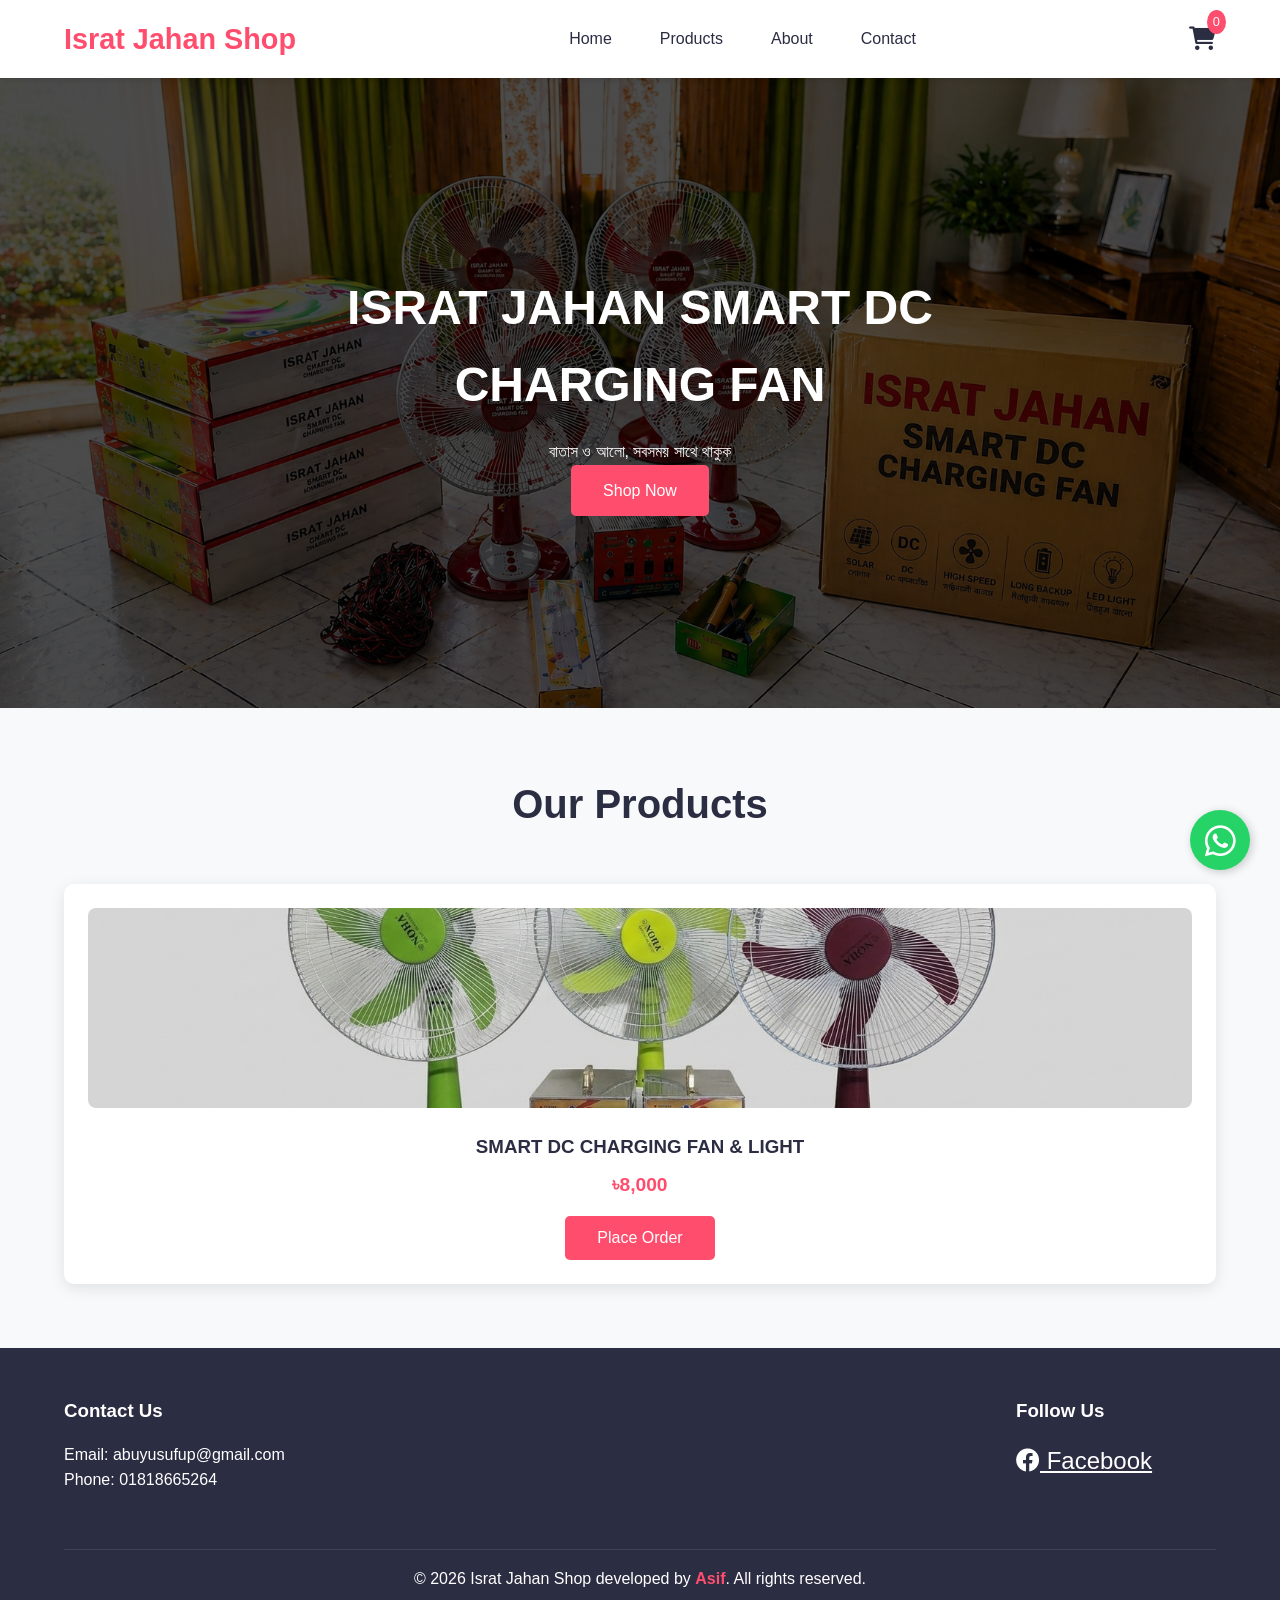
<file: index.html>
<!DOCTYPE html>
<html lang="en">
<head>
    <meta charset="UTF-8">
    <meta name="viewport" content="width=device-width, initial-scale=1.0">
    <title>Israt Jahan Shop - Premium Products</title>
    <link rel="stylesheet" href="style.css">
    <link rel="stylesheet" href="https://cdnjs.cloudflare.com/ajax/libs/font-awesome/6.0.0/css/all.min.css">
</head>
<body>
    <header>
        <nav>
            <div class="logo">
                <h1>Israt Jahan Shop</h1>
            </div>
            <ul class="nav-links" id="nav-links">
                <li><a href="index.html">Home</a></li>
                <li><a href="#products">Products</a></li>
                <li><a href="about.html">About</a></li>
                <li><a href="#contact">Contact</a></li>
            </ul>
            <div class="nav-extra">
                <div class="cart-icon" id="cart-icon">
                    <i class="fas fa-shopping-cart"></i>
                    <span id="cart-count">0</span>
                </div>
                <div class="menu-toggle" id="menu-toggle">
                    <i class="fas fa-bars"></i>
                </div>
            </div>
        </nav>
    </header>

    <main>
        <section class="hero">
            <div class="hero-content">
                <h2>ISRAT JAHAN SMART DC CHARGING FAN</h2>
                <p>বাতাস ও আলো, সবসময় সাথে থাকুক</p>
                <a href="#products" class="btn">Shop Now</a>
            </div>
        </section>

        <section id="products" class="products-section">
            <h2>Our Products</h2>
            <div class="product-grid" id="product-grid">
                <!-- Products will be dynamically loaded here -->
            </div>
        </section>
    </main>

    <div id="cart-modal" class="modal">
        <div class="modal-content">
            <span class="close-button">&times;</span>
            <h2>Your Shopping Cart</h2>
            <div id="cart-items">
                <!-- Cart items will be listed here -->
            </div>
            <div class="cart-total">
                Total: ৳<span id="cart-total-price">0</span>
            </div>
            
            <form id="checkout-form" class="checkout-form">
                <h3>Customer Details</h3>
                <div class="form-group">
                    <input type="text" id="cust-name" placeholder="Full Name" required>
                </div>
                <div class="form-group">
                    <input type="text" id="cust-phone" placeholder="Phone Number" required>
                </div>
                <div class="form-group location-group">
                    <textarea id="cust-address" placeholder="Delivery Address" required></textarea>
                    <button type="button" id="locate-me-btn" class="locate-btn" title="Auto-locate my position">
                        <i class="fas fa-map-marker-alt"></i> Locate Me
                    </button>
                </div>
                <p id="location-status" class="location-status"></p>
                <button type="submit" id="checkout-btn" class="btn">Place Order</button>
            </form>
        </div>
    </div>

    <div id="product-modal" class="modal">
        <div class="modal-content product-detail-content">
            <span class="close-product-modal close-button">&times;</span>
            <div id="product-detail-body">
                <!-- Product details will be loaded here -->
            </div>
        </div>
    </div>

    <footer id="contact">
        <div class="footer-content">
            <div class="footer-section">
                <h3>Contact Us</h3>
                <p>Email: abuyusufup@gmail.com</p>
                <p>Phone: +880 1818 665264</p>
            </div>
            <div class="footer-section">
                <h3>Follow Us</h3>
                <div class="social-links">
                    <a href="https://www.facebook.com/abuyusufshapon" target="_blank"><i class="fab fa-facebook"></i> Facebook</a>
                </div>
            </div>
        </div>
        <div class="footer-bottom">
            <p>&copy; 2026 Israt Jahan Shop developed by <a href="https://www.facebook.com/nishad.hossain.1004" target="_blank" class="dev-link">Asif</a>. All rights reserved.</p>
            <button onclick="resetData()" class="reset-link-btn"><i class="fas fa-sync"></i> Reset Browser Memory</button>
        </div>
    </footer>

    <a href="https://wa.me/8801818665264" class="whatsapp-bubble" target="_blank">
        <i class="fab fa-whatsapp"></i>
    </a>

    <script src="data.js"></script>
    <script src="script.js"></script>
</body>
</html>
</file>
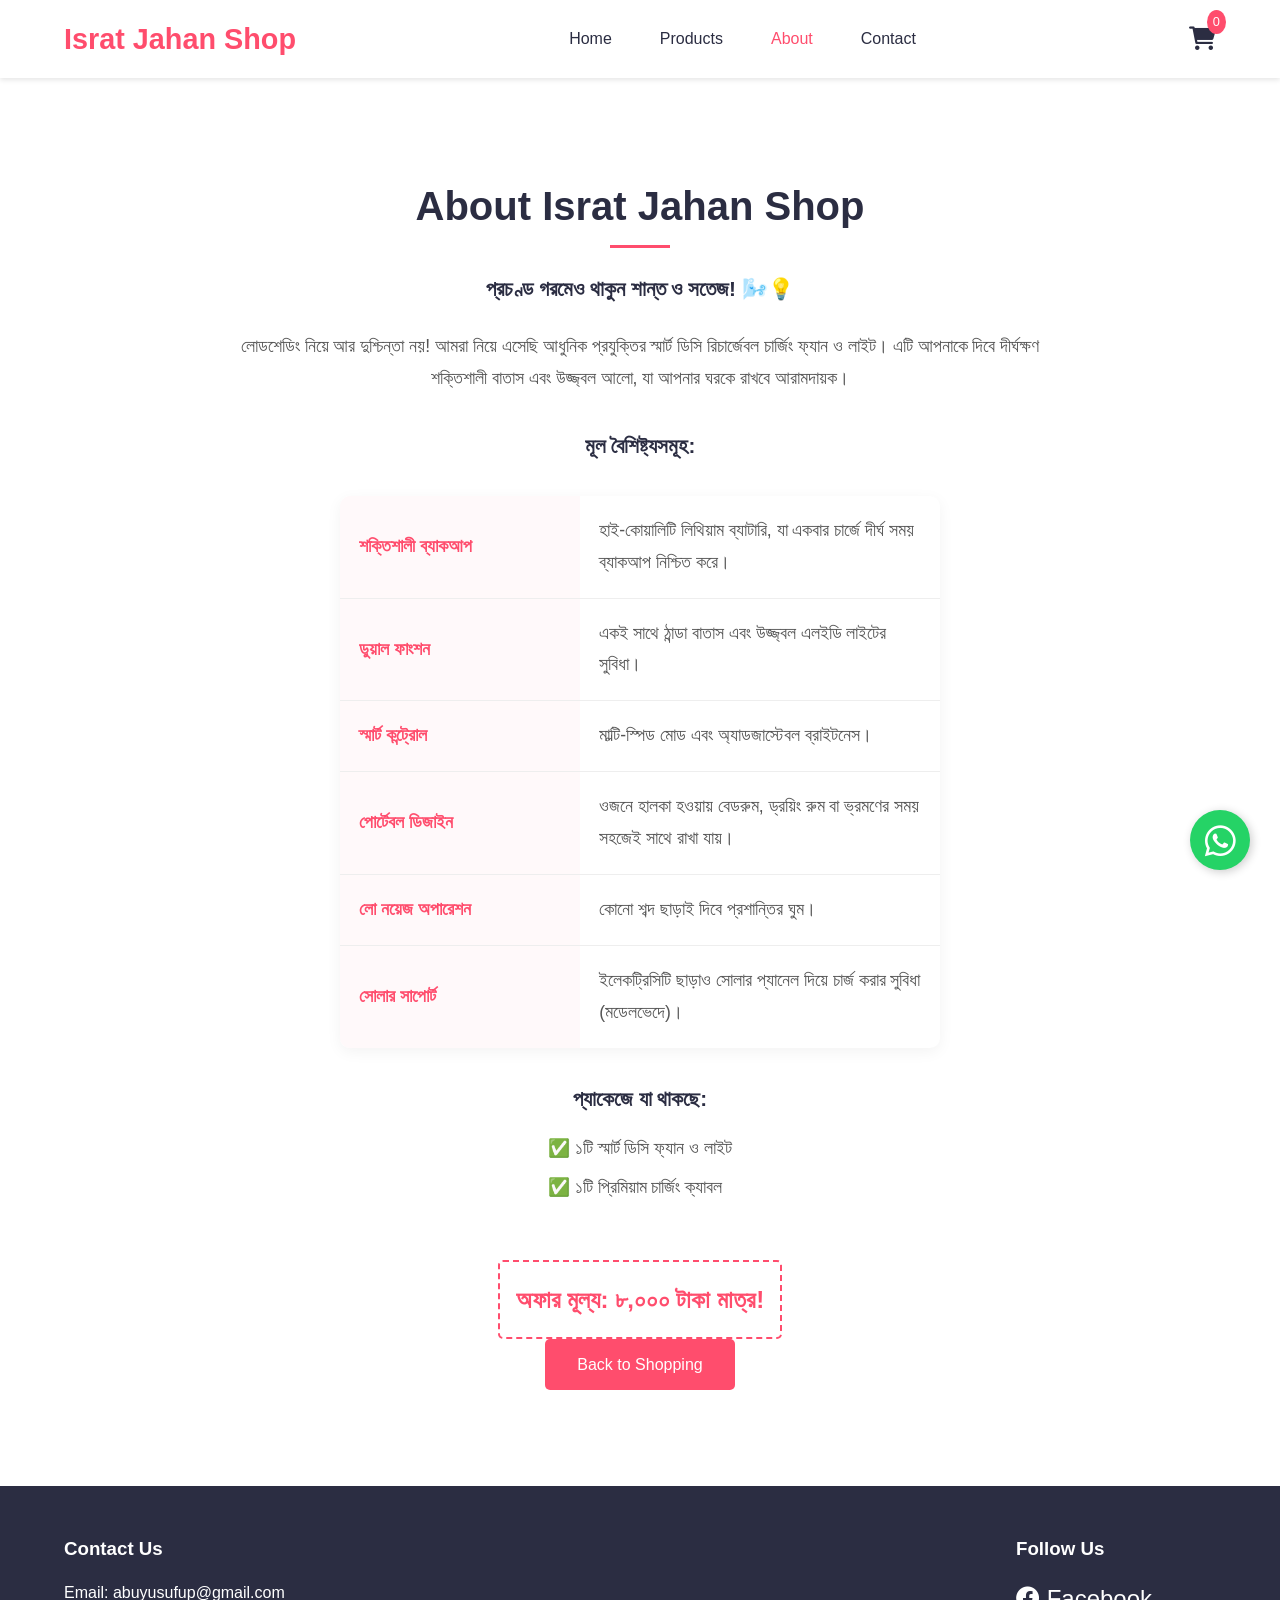
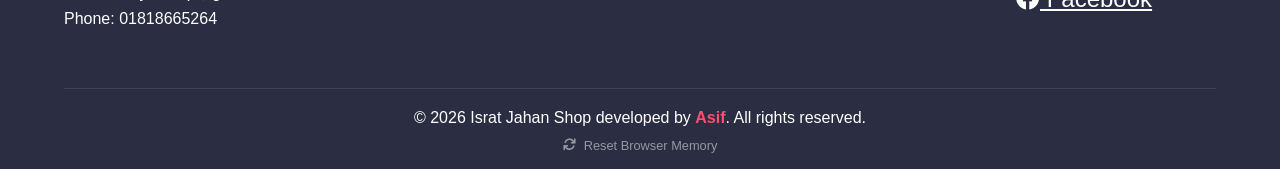
<file: about.html>
<!DOCTYPE html>
<html lang="en">
<head>
    <meta charset="UTF-8">
    <meta name="viewport" content="width=device-width, initial-scale=1.0">
    <title>About Us - Israt Jahan Shop</title>
    <link rel="stylesheet" href="style.css">
    <link rel="stylesheet" href="https://cdnjs.cloudflare.com/ajax/libs/font-awesome/6.0.0/css/all.min.css">
</head>
<body>
    <header>
        <nav>
            <div class="logo">
                <h1>Israt Jahan Shop</h1>
            </div>
            <ul class="nav-links" id="nav-links">
                <li><a href="index.html">Home</a></li>
                <li><a href="index.html#products">Products</a></li>
                <li><a href="about.html" class="active">About</a></li>
                <li><a href="#contact">Contact</a></li>
            </ul>
            <div class="nav-extra">
                <div class="cart-icon" id="cart-icon">
                    <i class="fas fa-shopping-cart"></i>
                    <span id="cart-count">0</span>
                </div>
                <div class="menu-toggle" id="menu-toggle">
                    <i class="fas fa-bars"></i>
                </div>
            </div>
        </nav>
    </header>

    <main>
        <section class="about-page">
            <div class="about-content">
                <h2>About Israt Jahan Shop</h2>
                <div class="about-text">
                    <p>Loading about information...</p>
                </div>
                <a href="index.html#products" class="btn">Back to Shopping</a>
            </div>
        </section>
    </main>

    <div id="cart-modal" class="modal">
        <div class="modal-content">
            <span class="close-button">&times;</span>
            <h2>Your Shopping Cart</h2>
            <div id="cart-items">
                <!-- Cart items will be listed here -->
            </div>
            <div class="cart-total">
                Total: ৳<span id="cart-total-price">0</span>
            </div>
            
            <form id="checkout-form" class="checkout-form">
                <h3>Customer Details</h3>
                <div class="form-group">
                    <input type="text" id="cust-name" placeholder="Full Name" required>
                </div>
                <div class="form-group">
                    <input type="text" id="cust-phone" placeholder="Phone Number" required>
                </div>
                <div class="form-group location-group">
                    <textarea id="cust-address" placeholder="Delivery Address" required></textarea>
                    <button type="button" id="locate-me-btn" class="locate-btn" title="Auto-locate my position">
                        <i class="fas fa-map-marker-alt"></i> Locate Me
                    </button>
                </div>
                <p id="location-status" class="location-status"></p>
                <button type="submit" id="checkout-btn" class="btn">Place Order</button>
            </form>
        </div>
    </div>

    <div id="product-modal" class="modal">
        <div class="modal-content product-detail-content">
            <span class="close-product-modal close-button">&times;</span>
            <div id="product-detail-body">
                <!-- Product details will be loaded here -->
            </div>
        </div>
    </div>

    <footer id="contact">
        <div class="footer-content">
            <div class="footer-section">
                <h3>Contact Us</h3>
                <p>Email: abuyusufup@gmail.com</p>
                <p>Phone: +880 1818 665264</p>
            </div>
            <div class="footer-section">
                <h3>Follow Us</h3>
                <div class="social-links">
                    <a href="https://www.facebook.com/abuyusufshapon" target="_blank"><i class="fab fa-facebook"></i> Facebook</a>
                </div>
            </div>
        </div>
        <div class="footer-bottom">
            <p>&copy; 2026 Israt Jahan Shop developed by <a href="https://www.facebook.com/nishad.hossain.1004" target="_blank" class="dev-link">Asif</a>. All rights reserved.</p>
            <button onclick="resetData()" class="reset-link-btn"><i class="fas fa-sync"></i> Reset Browser Memory</button>
        </div>
    </footer>

    <a href="https://wa.me/8801818665264" class="whatsapp-bubble" target="_blank">
        <i class="fab fa-whatsapp"></i>
    </a>

    <script src="data.js"></script>
    <script src="script.js"></script>
</body>
</html>
</file>
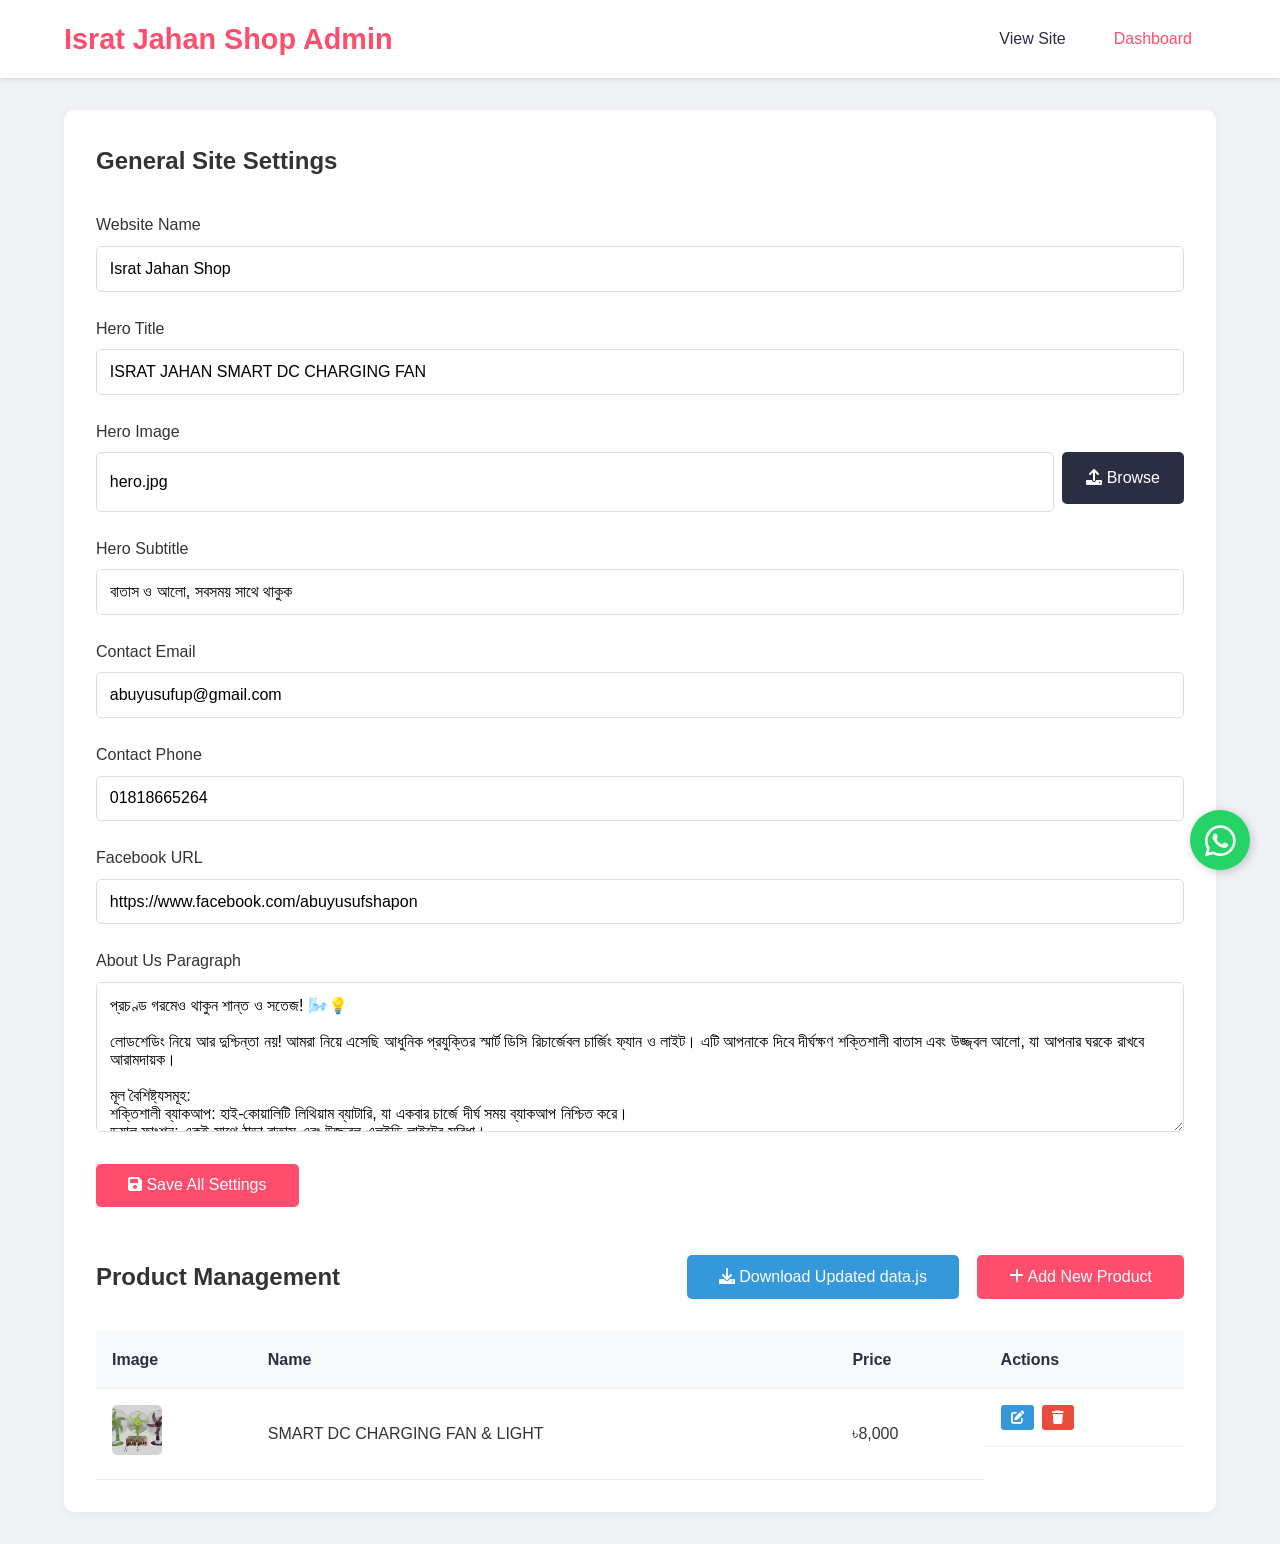
<file: admin.html>
<!DOCTYPE html>
<html lang="en">
<head>
    <meta charset="UTF-8">
    <meta name="viewport" content="width=device-width, initial-scale=1.0">
    <title>Admin Dashboard - Israt Jahan Shop</title>
    <link rel="stylesheet" href="style.css">
    <link rel="stylesheet" href="https://cdnjs.cloudflare.com/ajax/libs/font-awesome/6.0.0/css/all.min.css">
</head>
<body class="admin-body">
    <header>
        <nav>
            <div class="logo">
                <h1>Developer Asif Admin</h1>
            </div>
            <ul class="nav-links">
                <li><a href="index.html">View Site</a></li>
                <li><a href="admin.html" class="active">Dashboard</a></li>
            </ul>
        </nav>
    </header>

    <main class="admin-main">
        <section class="admin-container">
            <div class="admin-header">
                <h2>General Site Settings</h2>
            </div>

            <div class="admin-content settings-grid">
                <form id="site-settings-form" class="admin-form settings-form">
                    <div class="form-group">
                        <label for="set-site-name">Website Name</label>
                        <input type="text" id="set-site-name" required>
                    </div>
                    <div class="form-group">
                        <label for="set-hero-title">Hero Title</label>
                        <input type="text" id="set-hero-title" required>
                    </div>
                    <div class="form-group">
                        <label>Hero Image</label>
                        <div class="upload-container">
                            <input type="text" id="set-hero-img-url" placeholder="Image URL or filename" required>
                            <label for="hero-file-input" class="upload-btn">
                                <i class="fas fa-upload"></i> Browse
                            </label>
                            <input type="file" id="hero-file-input" accept="image/*" style="display: none;">
                        </div>
                    </div>
                    <div class="form-group">
                        <label for="set-hero-sub">Hero Subtitle</label>
                        <input type="text" id="set-hero-sub" required>
                    </div>
                    <div class="form-group">
                        <label for="set-email">Contact Email</label>
                        <input type="email" id="set-email" required>
                    </div>
                    <div class="form-group">
                        <label for="set-phone">Contact Phone</label>
                        <input type="text" id="set-phone" required>
                    </div>
                    <div class="form-group">
                        <label for="set-fb">Facebook URL</label>
                        <input type="url" id="set-fb" required>
                    </div>
                    <div class="form-group">
                        <label for="set-about">About Us Paragraph</label>
                        <textarea id="set-about" required style="height: 150px;"></textarea>
                    </div>
                    <button type="submit" class="btn"><i class="fas fa-save"></i> Save All Settings</button>
                </form>
            </div>

            <div class="admin-header" style="margin-top: 3rem;">
                <h2>Product Management</h2>
                <div class="admin-actions">
                    <button id="download-data-btn" class="btn" style="background-color: #3498db; margin-right: 10px;">
                        <i class="fas fa-download"></i> Download Updated data.js
                    </button>
                    <button id="add-product-btn" class="btn"><i class="fas fa-plus"></i> Add New Product</button>
                </div>
            </div>

            <div class="admin-content">
                <table class="admin-table">
                    <thead>
                        <tr>
                            <th>Image</th>
                            <th>Name</th>
                            <th>Price</th>
                            <th>Actions</th>
                        </tr>
                    </thead>
                    <tbody id="admin-product-list">
                        <!-- Products will be listed here -->
                    </tbody>
                </table>
            </div>
        </section>
    </main>

    <!-- Product Form Modal -->
    <div id="product-form-modal" class="modal">
        <div class="modal-content">
            <span class="close-button" id="close-form-modal">&times;</span>
            <h2 id="form-title">Add New Product</h2>
            <form id="product-form" class="admin-form">
                <input type="hidden" id="product-id">
                <div class="form-group">
                    <label for="prod-name">Product Name</label>
                    <input type="text" id="prod-name" required>
                </div>
                <div class="form-group">
                    <label for="prod-price">Price (৳)</label>
                    <input type="number" id="prod-price" required>
                </div>
                <div class="form-group">
                    <label>Product Image</label>
                    <div class="upload-container">
                        <input type="text" id="prod-image" placeholder="Image URL or filename" required>
                        <label for="prod-file-input" class="upload-btn">
                            <i class="fas fa-upload"></i> Browse
                        </label>
                        <input type="file" id="prod-file-input" accept="image/*" style="display: none;">
                    </div>
                </div>
                <div class="form-group">
                    <label for="prod-desc">Description</label>
                    <textarea id="prod-desc" required></textarea>
                </div>
                <button type="submit" class="btn" id="save-product-btn">Save Product</button>
            </form>
        </div>
    </div>

    <a href="https://wa.me/8801818665264" class="whatsapp-bubble" target="_blank">
        <i class="fab fa-whatsapp"></i>
    </a>

    <script src="data.js"></script>
    <script src="admin.js"></script>
</body>
</html>
</file>
<file: style.css>
:root {
    --primary-color: #ff4d6d;
    --secondary-color: #2b2d42;
    --accent-color: #8d99ae;
    --background-color: #f8f9fa;
    --text-color: #333;
    --white: #ffffff;
}

* {
    margin: 0;
    padding: 0;
    box-sizing: border-box;
    font-family: 'Segoe UI', Tahoma, Geneva, Verdana, sans-serif;
}

body {
    background-color: var(--background-color);
    color: var(--text-color);
    line-height: 1.6;
}

header {
    background-color: var(--white);
    padding: 1rem 5%;
    box-shadow: 0 2px 5px rgba(0,0,0,0.1);
    position: sticky;
    top: 0;
    z-index: 1000;
}

nav {
    display: flex;
    justify-content: space-between;
    align-items: center;
}

.logo h1 {
    color: var(--primary-color);
    font-size: 1.8rem;
    font-weight: bold;
}

.nav-links {
    display: flex;
    list-style: none;
}

.nav-links li {
    margin: 0 1.5rem;
}

.nav-links a {
    text-decoration: none;
    color: var(--secondary-color);
    font-weight: 500;
    transition: color 0.3s;
}

.nav-links a:hover, .nav-links a.active {
    color: var(--primary-color);
}

.cart-icon {
    position: relative;
    cursor: pointer;
    font-size: 1.5rem;
    color: var(--secondary-color);
}

#cart-count {
    position: absolute;
    top: -10px;
    right: -10px;
    background-color: var(--primary-color);
    color: var(--white);
    font-size: 0.8rem;
    padding: 2px 6px;
    border-radius: 50%;
}

.hero {
    height: 70vh;
    background: linear-gradient(rgba(0, 0, 0, 0.7), rgba(0, 0, 0, 0.7)), url('hero.jpg');
    background-size: cover;
    background-position: center;
    display: flex;
    align-items: center;
    justify-content: center;
    text-align: center;
    color: var(--white);
}

.hero-content {
    max-width: 800px;
    padding: 0 20px;
}

.hero-content h2 {
    font-size: 3rem;
    margin-bottom: 1rem;
}

.btn {
    display: inline-block;
    padding: 0.8rem 2rem;
    background-color: var(--primary-color);
    color: var(--white);
    text-decoration: none;
    border-radius: 5px;
    border: none;
    cursor: pointer;
    transition: background-color 0.3s;
    font-size: 1rem;
}

.btn:hover {
    background-color: #ff758f;
}

.products-section {
    padding: 4rem 5%;
    text-align: center;
}

.products-section h2 {
    margin-bottom: 3rem;
    font-size: 2.5rem;
    color: var(--secondary-color);
}

.about-section, .about-page {
    padding: 6rem 5%;
    background-color: var(--white);
    text-align: center;
    min-height: 60vh;
    display: flex;
    align-items: center;
    justify-content: center;
}

.about-content {
    max-width: 800px;
    margin: 0 auto;
}

.about-content h2 {
    font-size: 2.5rem;
    color: var(--secondary-color);
    margin-bottom: 2rem;
    position: relative;
    display: inline-block;
}

.about-content h2::after {
    content: '';
    position: absolute;
    bottom: -10px;
    left: 50%;
    transform: translateX(-50%);
    width: 60px;
    height: 3px;
    background-color: var(--primary-color);
}

.about-text {
    font-size: 1.1rem;
    color: #555;
    line-height: 1.8;
}

.about-text p {
    margin-bottom: 1.5rem;
}

/* About Page Table Styling */
.about-features-table {
    width: 100%;
    max-width: 600px;
    margin: 2rem auto;
    border-collapse: collapse;
    background: #fff;
    box-shadow: 0 4px 15px rgba(0,0,0,0.05);
    border-radius: 10px;
    overflow: hidden;
}

.about-features-table tr {
    border-bottom: 1px solid #eee;
}

.about-features-table tr:last-child {
    border-bottom: none;
}

.about-features-table td {
    padding: 1.2rem;
    text-align: left;
}

.about-features-table td:first-child {
    font-weight: bold;
    color: var(--primary-color);
    width: 40%;
    background-color: #fff9fa;
}

.about-highlight {
    font-size: 1.3rem;
    color: var(--secondary-color);
    font-weight: bold;
    margin-bottom: 1.5rem;
    display: block;
}

.package-list {
    list-style: none;
    padding: 0;
    display: inline-block;
    text-align: left;
    margin: 1rem 0;
}

.package-list li {
    margin-bottom: 0.5rem;
}

.offer-price {
    font-size: 1.5rem;
    color: var(--primary-color);
    font-weight: bold;
    margin-top: 2rem;
    padding: 1rem;
    border: 2px dashed var(--primary-color);
    display: inline-block;
    border-radius: 5px;
}

.product-grid {
    display: grid;
    grid-template-columns: repeat(auto-fit, minmax(250px, 1fr));
    gap: 2rem;
}

.product-card {
    background-color: var(--white);
    padding: 1.5rem;
    border-radius: 10px;
    box-shadow: 0 4px 15px rgba(0,0,0,0.1);
    transition: transform 0.3s;
}

.product-card:hover {
    transform: translateY(-5px);
}

.product-card img {
    width: 100%;
    height: 200px;
    object-fit: cover;
    border-radius: 8px;
    margin-bottom: 1rem;
}

.product-card h3 {
    margin-bottom: 0.5rem;
    color: var(--secondary-color);
}

.product-card .price {
    font-size: 1.2rem;
    color: var(--primary-color);
    font-weight: bold;
    margin-bottom: 1rem;
}

/* Modal Styling */
.modal {
    display: none;
    position: fixed;
    z-index: 2000;
    left: 0;
    top: 0;
    width: 100%;
    height: 100%;
    background-color: rgba(0,0,0,0.5);
}

.modal-content {
    background-color: var(--white);
    margin: 2% auto;
    padding: 2rem;
    width: 90%;
    max-width: 500px;
    border-radius: 10px;
    position: relative;
    max-height: 90vh;
    overflow-y: auto;
}

.close-button {
    position: absolute;
    right: 20px;
    top: 10px;
    font-size: 2rem;
    cursor: pointer;
}

#cart-items {
    margin: 2rem 0;
}

.cart-item {
    display: flex;
    justify-content: space-between;
    align-items: center;
    margin-bottom: 1rem;
    border-bottom: 1px solid #eee;
    padding-bottom: 0.5rem;
}

.remove-btn {
    padding: 0.2rem 0.5rem;
    background-color: #666;
    color: var(--white);
    border: none;
    border-radius: 3px;
    cursor: pointer;
    font-size: 0.8rem;
    transition: background-color 0.3s;
}

.remove-btn:hover {
    background-color: #444;
}

.cart-total {
    font-size: 1.5rem;
    font-weight: bold;
    text-align: right;
    margin-bottom: 1.5rem;
}

.checkout-form {
    border-top: 1px solid #eee;
    padding-top: 1.5rem;
}

.checkout-form h3 {
    margin-bottom: 1rem;
    color: var(--secondary-color);
}

.form-group {
    margin-bottom: 1rem;
}

.form-group input, .form-group textarea {
    width: 100%;
    padding: 0.8rem;
    border: 1px solid #ddd;
    border-radius: 5px;
    font-size: 1rem;
}

.form-group textarea {
    height: 80px;
    resize: vertical;
}

.location-group {
    position: relative;
    display: flex;
    flex-direction: column;
    gap: 0.5rem;
}

.locate-btn {
    background-color: var(--secondary-color);
    color: white;
    border: none;
    padding: 8px 15px;
    border-radius: 5px;
    cursor: pointer;
    font-size: 0.9rem;
    display: flex;
    align-items: center;
    justify-content: center;
    gap: 8px;
    transition: background-color 0.3s;
    align-self: flex-end;
}

.locate-btn:hover {
    background-color: var(--primary-color);
}

.location-status {
    font-size: 0.85rem;
    margin-bottom: 1rem;
    color: #666;
    text-align: left;
}

.location-status.error {
    color: #ff4d4d;
}

.location-status.success {
    color: #2ecc71;
}

#checkout-btn {
    width: 100%;
}

footer {
    background-color: var(--secondary-color);
    color: var(--white);
    padding: 3rem 5% 1rem;
}

.footer-content {
    display: flex;
    justify-content: space-between;
    flex-wrap: wrap;
    margin-bottom: 2rem;
}

.footer-section {
    margin-bottom: 1.5rem;
    min-width: 200px;
}

.footer-section h3 {
    margin-bottom: 1rem;
}

.social-links a {
    color: var(--white);
    font-size: 1.5rem;
    margin-right: 1rem;
    transition: color 0.3s;
}

.social-links a:hover {
    color: var(--primary-color);
}

.footer-bottom {
    text-align: center;
    border-top: 1px solid rgba(255,255,255,0.1);
    padding-top: 1rem;
    display: flex;
    flex-direction: column;
    align-items: center;
    gap: 0.5rem;
}

.reset-link-btn {
    background: none;
    border: none;
    color: rgba(255,255,255,0.5);
    font-size: 0.8rem;
    cursor: pointer;
    transition: color 0.3s;
    display: flex;
    align-items: center;
    gap: 0.5rem;
}

.reset-link-btn:hover {
    color: var(--white);
}

.dev-link {
    color: var(--primary-color);
    text-decoration: none;
    font-weight: 600;
    transition: color 0.3s, text-decoration 0.3s;
}

.dev-link:hover {
    color: var(--white);
    text-decoration: underline;
}

.nav-extra {
    display: flex;
    align-items: center;
    gap: 1.5rem;
}

.menu-toggle {
    display: none;
    font-size: 1.5rem;
    cursor: pointer;
    color: var(--secondary-color);
}

@media (max-width: 768px) {
    .menu-toggle {
        display: block;
    }

    .nav-links {
        position: fixed;
        top: 70px; /* Header height */
        right: -100%;
        width: 70%;
        height: calc(100vh - 70px);
        background-color: var(--white);
        flex-direction: column;
        align-items: center;
        padding-top: 2rem;
        box-shadow: -5px 0 10px rgba(0,0,0,0.1);
        transition: right 0.3s ease-in-out;
        z-index: 999;
    }

    .nav-links.active {
        right: 0;
    }

    .nav-links li {
        margin: 1.5rem 0;
    }

    .hero-content h2 {
        font-size: 2rem;
    }
}

.product-detail-content {
    max-width: 800px;
    width: 95%;
}

.product-detail-grid {
    display: grid;
    grid-template-columns: 1fr 1fr;
    gap: 2rem;
    align-items: start;
}

.product-detail-image img {
    width: 100%;
    border-radius: 10px;
    box-shadow: 0 5px 15px rgba(0,0,0,0.1);
}

.product-detail-info h2 {
    font-size: 2rem;
    color: var(--secondary-color);
    margin-bottom: 1rem;
}

.product-detail-info .price {
    font-size: 1.5rem;
    color: var(--primary-color);
    font-weight: bold;
    margin-bottom: 1.5rem;
}

.product-detail-info .description {
    margin-bottom: 2rem;
    color: #666;
    line-height: 1.6;
}

.product-detail-actions {
    display: flex;
    gap: 1rem;
}

@media (max-width: 600px) {
    .product-detail-grid {
        grid-template-columns: 1fr;
    }
}

.whatsapp-bubble {
    position: fixed;
    bottom: 30px;
    right: 30px;
    background-color: #25d366;
    color: white;
    width: 60px;
    height: 60px;
    border-radius: 50%;
    display: flex;
    align-items: center;
    justify-content: center;
    font-size: 35px;
    box-shadow: 2px 2px 10px rgba(0,0,0,0.2);
    z-index: 3000;
    transition: transform 0.3s, background-color 0.3s;
    text-decoration: none;
}

/* Admin Styles */
.admin-body {
    background-color: #f0f2f5;
}

.admin-main {
    padding: 2rem 5%;
}

.admin-container {
    background-color: var(--white);
    padding: 2rem;
    border-radius: 10px;
    box-shadow: 0 2px 10px rgba(0,0,0,0.05);
}

.admin-header {
    display: flex;
    justify-content: space-between;
    align-items: center;
    margin-bottom: 2rem;
}

.admin-table {
    width: 100%;
    border-collapse: collapse;
    margin-top: 1rem;
}

.admin-table th, .admin-table td {
    padding: 1rem;
    text-align: left;
    border-bottom: 1px solid #eee;
}

.admin-table th {
    background-color: #f8f9fa;
    color: var(--secondary-color);
    font-weight: 600;
}

.admin-table img {
    width: 50px;
    height: 50px;
    object-fit: cover;
    border-radius: 5px;
}

.admin-actions {
    display: flex;
    gap: 0.5rem;
}

.edit-btn {
    background-color: #3498db;
    color: white;
    border: none;
    padding: 5px 10px;
    border-radius: 3px;
    cursor: pointer;
}

.delete-btn {
    background-color: #e74c3c;
    color: white;
    border: none;
    padding: 5px 10px;
    border-radius: 3px;
    cursor: pointer;
}

.admin-form .form-group {
    margin-bottom: 1.5rem;
}

.admin-form label {
    display: block;
    margin-bottom: 0.5rem;
    font-weight: 500;
}

.admin-form input, .admin-form textarea {
    width: 100%;
    padding: 0.8rem;
    border: 1px solid #ddd;
    border-radius: 5px;
}

.upload-container {
    display: flex;
    gap: 0.5rem;
}

.upload-btn {
    background-color: var(--secondary-color);
    color: white;
    padding: 0.8rem 1.5rem;
    border-radius: 5px;
    cursor: pointer;
    display: flex;
    align-items: center;
    gap: 0.5rem;
    white-space: nowrap;
    transition: background-color 0.3s;
}

.upload-btn:hover {
    background-color: var(--primary-color);
}

@media (max-width: 600px) {
    .admin-table th:nth-child(3), 
    .admin-table td:nth-child(3) {
        display: none;
    }
}
</file>
